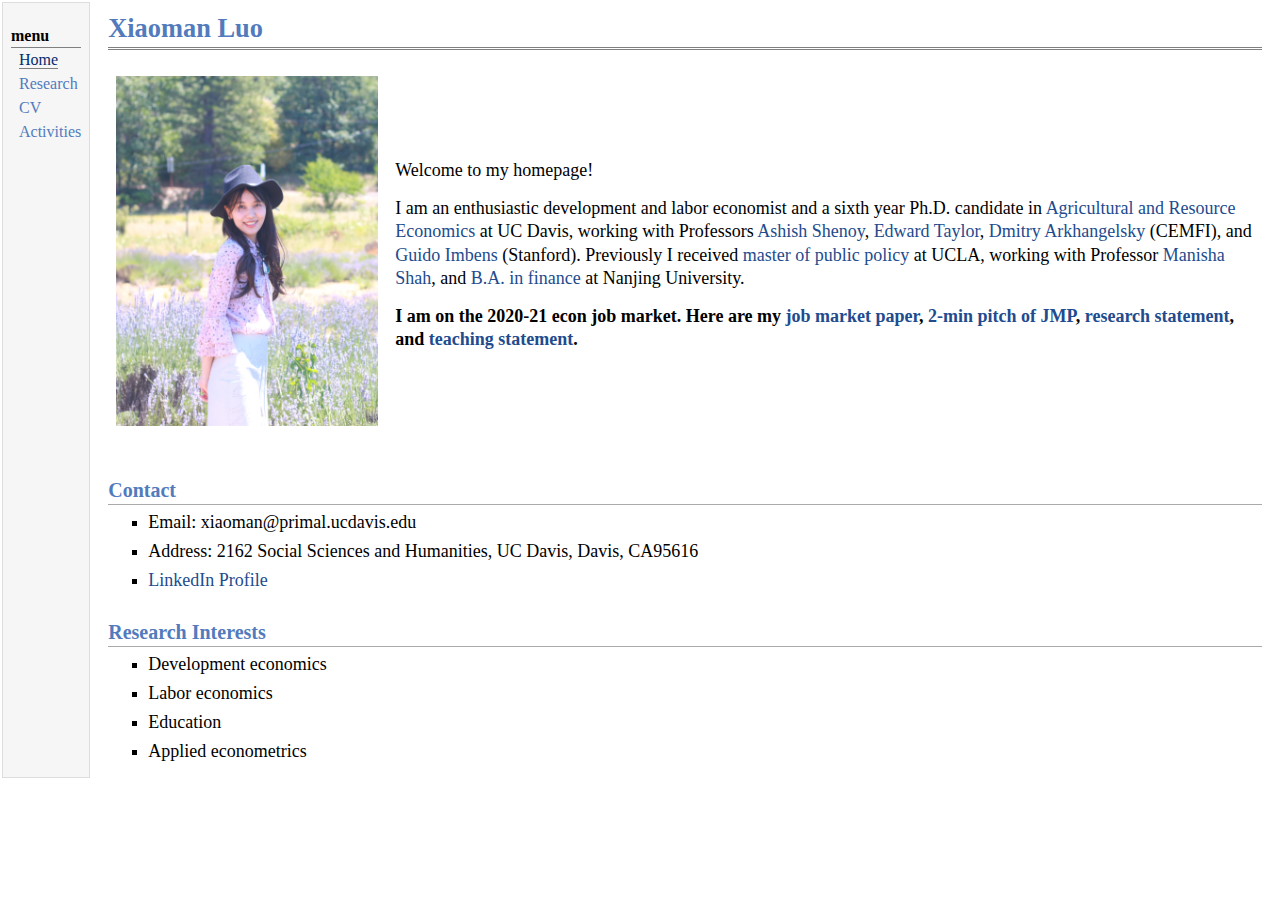
<file: index.html>
<!DOCTYPE html PUBLIC "-//W3C//DTD XHTML 1.1//EN"
  "http://www.w3.org/TR/xhtml11/DTD/xhtml11.dtd">
<html xmlns="http://www.w3.org/1999/xhtml" xml:lang="en">
<head>
<meta name="generator" content="jemdoc, see http://jemdoc.jaboc.net/" />
<meta http-equiv="Content-Type" content="text/html;charset=utf-8" />
<link rel="stylesheet" href="jemdoc.css" type="text/css" />
<title>Xiaoman Luo</title>
</head>
<body>
<table summary="Table for page layout." id="tlayout">
<tr valign="top">
<td id="layout-menu">
<div class="menu-category">menu</div>
<div class="menu-item"><a href="index.html" class="current">Home</a></div>
<div class="menu-item"><a href="research.html">Research</a></div>
<div class="menu-item"><a href="CV_Xiaoman_Luo.pdf">CV</a></div>
<div class="menu-item"><a href="activities.html">Activities</a></div>
</td>
<td id="layout-content">
<div id="toptitle">
<h1>Xiaoman Luo</h1>
</div>
<table class="imgtable"><tr><td>
<img src="photo.jpg" alt="" width="262px" height="350px" />&nbsp;</td>
<td align="left"><p>Welcome to my homepage! </p>
<p>I am an enthusiastic development and labor economist and a sixth year Ph.D. candidate in <a href="https://are.ucdavis.edu/">Agricultural and Resource Economics</a> at UC Davis, working with  Professors <a href="https://are.ucdavis.edu/people/faculty/ashish-shenoy/">Ashish Shenoy</a>,  <a href="https://are.ucdavis.edu/people/faculty/j-edward-taylor/">Edward Taylor</a>, <a href="https://sites.google.com/view/dmitry-arkhangelsky/home">Dmitry Arkhangelsky</a> (CEMFI), and <a href="https://imbens.people.stanford.edu/">Guido Imbens</a> (Stanford). Previously I received  <a href="https://luskin.ucla.edu/">master of public policy</a> at UCLA, working with Professor <a href="https://luskin.ucla.edu/person/manisha-shah/">Manisha Shah</a>, and <a href="https://nubs.nju.edu.cn/">B.A. in finance</a> at Nanjing University.</p>
<p><b>I am on the 2020-21 econ job market. Here are my <a href="Migration.pdf">job market paper</a>, <a href="https://www.youtube.com/watch?v=wjXXypMeLhA&amp;feature=youtu.be&amp;ab_channel=XiaomanLUO">2-min pitch of JMP</a>, <a href="research_statement_Xiaoman_Luo.pdf">research statement</a>, and <a href="teaching_statement_Xiaoman_Luo.pdf">teaching statement</a>.</b> </p>
</td></tr></table>
<h2>Contact</h2>
<ul>
<li><p>Email: xiaoman@primal.ucdavis.edu</p>
</li>
<li><p>Address: 2162 Social Sciences and Humanities, UC Davis, Davis, CA95616</p>
</li>
<li><p><a href="https://www.linkedin.com/in/xiaoman-luo-30a99855">LinkedIn Profile</a></p>
</li>
</ul>
<h2>Research Interests</h2>
<ul>
<li><p>Development economics</p>
</li>
<li><p>Labor economics</p>
</li>
<li><p>Education</p>
</li>
<li><p>Applied econometrics</p>
</li>
</ul>
</td>
</tr>
</table>
</body>
</html>
</file>
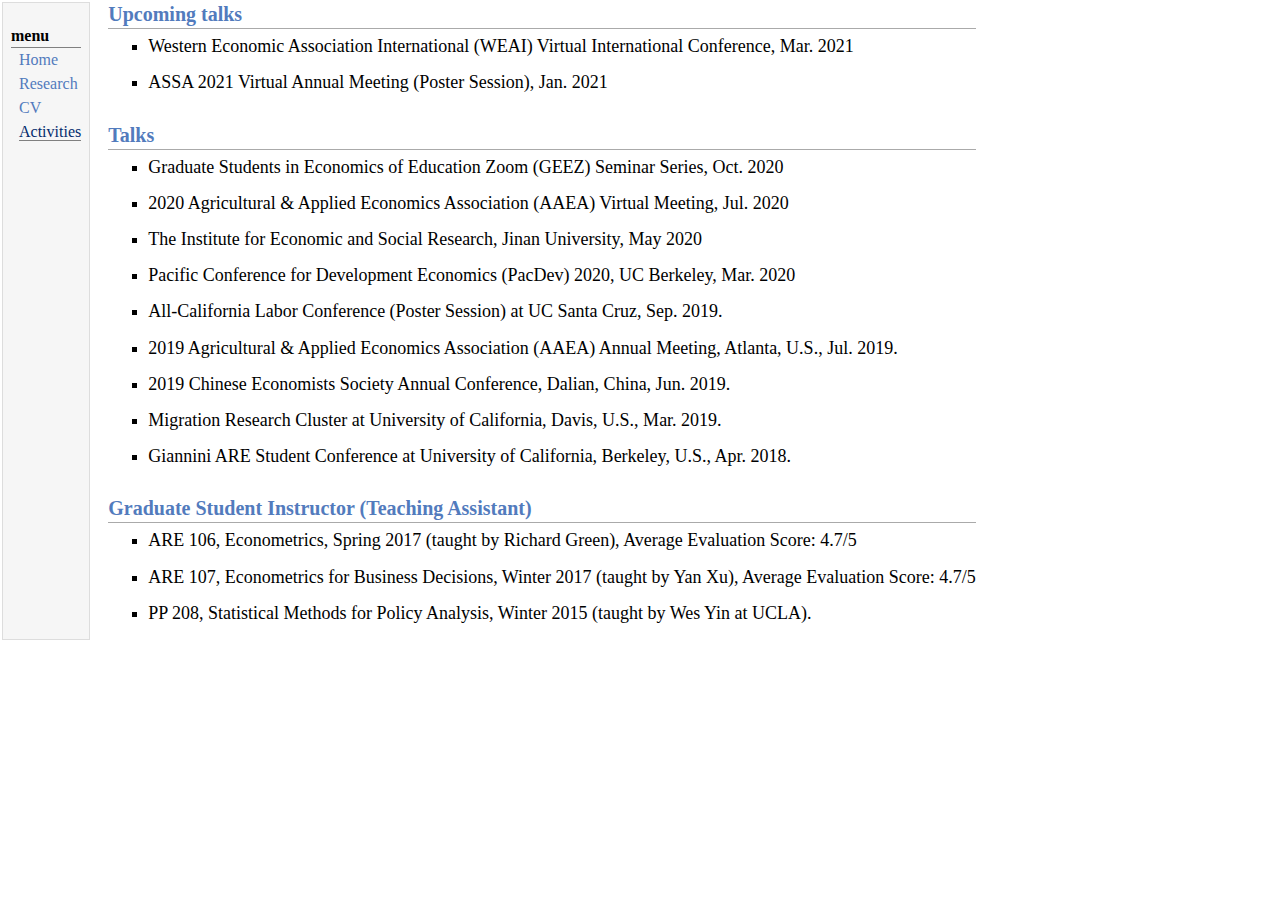
<file: activities.html>
<!DOCTYPE html PUBLIC "-//W3C//DTD XHTML 1.1//EN"
  "http://www.w3.org/TR/xhtml11/DTD/xhtml11.dtd">
<html xmlns="http://www.w3.org/1999/xhtml" xml:lang="en">
<head>
<meta name="generator" content="jemdoc, see http://jemdoc.jaboc.net/" />
<meta http-equiv="Content-Type" content="text/html;charset=utf-8" />
<link rel="stylesheet" href="jemdoc.css" type="text/css" />
<title></title>
</head>
<body>
<table summary="Table for page layout." id="tlayout">
<tr valign="top">
<td id="layout-menu">
<div class="menu-category">menu</div>
<div class="menu-item"><a href="index.html">Home</a></div>
<div class="menu-item"><a href="research.html">Research</a></div>
<div class="menu-item"><a href="CV_Xiaoman_Luo.pdf">CV</a></div>
<div class="menu-item"><a href="activities.html" class="current">Activities</a></div>
</td>
<td id="layout-content">
<h2>Upcoming talks</h2>
<ul>
<li><p>Western Economic Association International (WEAI) Virtual International Conference, Mar. 2021</p>
</li>
</ul>
<ul>
<li><p>ASSA 2021 Virtual Annual Meeting (Poster Session), Jan. 2021</p>
</li>
</ul>
<h2>Talks</h2>
<ul>
<li><p>Graduate Students in Economics of Education Zoom (GEEZ) Seminar Series, Oct. 2020</p>
</li>
</ul>
<ul>
<li><p>2020 Agricultural &amp; Applied Economics Association (AAEA) Virtual Meeting, Jul. 2020</p>
</li>
</ul>
<ul>
<li><p>The Institute for Economic and Social Research, Jinan University, May 2020</p>
</li>
</ul>
<ul>
<li><p>Pacific Conference for Development Economics (PacDev) 2020, UC Berkeley, Mar. 2020</p>
</li>
</ul>
<ul>
<li><p>All-California Labor Conference (Poster Session) at UC Santa Cruz, Sep. 2019.</p>
</li>
</ul>
<ul>
<li><p>2019 Agricultural &amp; Applied Economics Association (AAEA) Annual Meeting, Atlanta, U.S., Jul. 2019.</p>
</li>
</ul>
<ul>
<li><p>2019 Chinese Economists Society Annual Conference, Dalian, China, Jun. 2019.</p>
</li>
</ul>
<ul>
<li><p>Migration Research Cluster at University of California, Davis, U.S., Mar. 2019.</p>
</li>
</ul>
<ul>
<li><p>Giannini ARE Student Conference at University of California, Berkeley, U.S., Apr. 2018.</p>
</li>
</ul>
<h2>Graduate Student Instructor (Teaching Assistant)</h2>
<ul>
<li><p>ARE 106, Econometrics, Spring 2017 (taught by Richard Green), Average Evaluation Score: 4.7/5</p>
</li>
</ul>
<ul>
<li><p>ARE 107, Econometrics for Business Decisions, Winter 2017 (taught by Yan Xu), Average Evaluation Score: 4.7/5</p>
</li>
</ul>
<ul>
<li><p>PP 208, Statistical Methods for Policy Analysis, Winter 2015 (taught by Wes Yin at UCLA).</p>
</li>
</ul>
</td>
</tr>
</table>
</body>
</html>
</file>
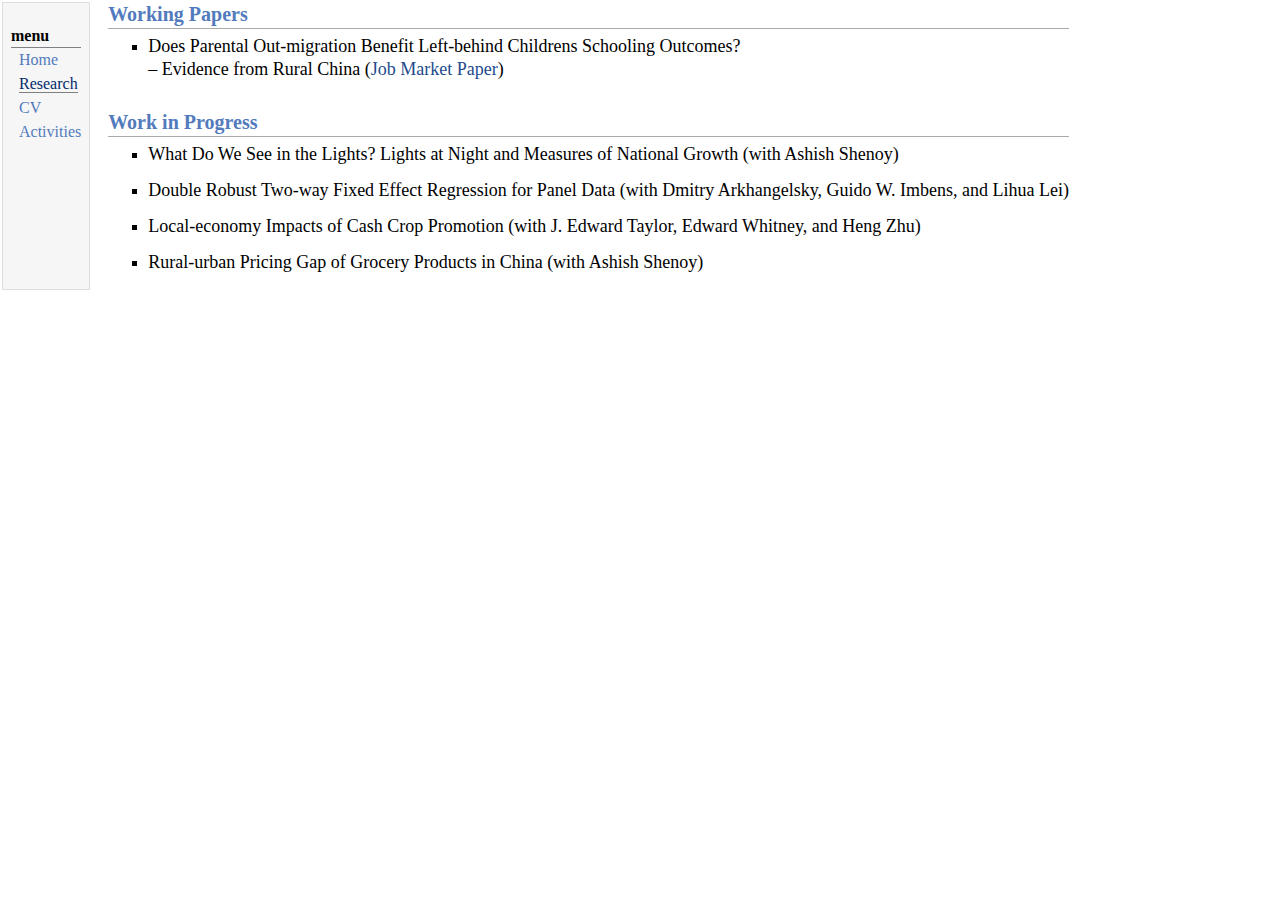
<file: research.html>
<!DOCTYPE html PUBLIC "-//W3C//DTD XHTML 1.1//EN"
  "http://www.w3.org/TR/xhtml11/DTD/xhtml11.dtd">
<html xmlns="http://www.w3.org/1999/xhtml" xml:lang="en">
<head>
<meta name="generator" content="jemdoc, see http://jemdoc.jaboc.net/" />
<meta http-equiv="Content-Type" content="text/html;charset=utf-8" />
<link rel="stylesheet" href="jemdoc.css" type="text/css" />
<title></title>
</head>
<body>
<table summary="Table for page layout." id="tlayout">
<tr valign="top">
<td id="layout-menu">
<div class="menu-category">menu</div>
<div class="menu-item"><a href="index.html">Home</a></div>
<div class="menu-item"><a href="research.html" class="current">Research</a></div>
<div class="menu-item"><a href="CV_Xiaoman_Luo.pdf">CV</a></div>
<div class="menu-item"><a href="activities.html">Activities</a></div>
</td>
<td id="layout-content">
<h2>Working Papers</h2>
<ul>
<li><p>Does Parental Out-migration Benefit Left-behind Childrens Schooling Outcomes?<br />
– Evidence from Rural China (<a href="Migration.pdf">Job Market Paper</a>)</p>
</li>
</ul>
<h2>Work in Progress</h2>
<ul>
<li><p>What Do We See in the Lights? Lights at Night and Measures of National Growth (with Ashish Shenoy)</p>
</li>
</ul>
<ul>
<li><p>Double Robust Two-way Fixed Effect Regression for Panel Data (with Dmitry Arkhangelsky, Guido W. Imbens, and Lihua Lei)</p>
</li>
</ul>
<ul>
<li><p>Local-economy Impacts of Cash Crop Promotion (with J. Edward Taylor, Edward Whitney, and Heng Zhu)</p>
</li>
</ul>
<ul>
<li><p>Rural-urban Pricing Gap of Grocery Products in China (with Ashish Shenoy)</p>
</li>
</ul>
</td>
</tr>
</table>
</body>
</html>
</file>
<file: jemdoc.css>
/* Default css file for jemdoc. */

table#tlayout {
    border: none;
    border-collapse: separate;
    background: white;
}

body {
	background: white;
	font-family: Georgia, serif;
	padding-bottom: 8px;
	margin: 0;
}

#layout-menu {
	background: #f6f6f6;
	border: 1px solid #dddddd;
	padding-top: 0.5em;
	padding-left: 8px;
	padding-right: 8px;
	font-size: 1.0em;
	width: auto;
	white-space: nowrap;
    text-align: left;
    vertical-align: top;
}

#layout-menu td {
	background: #f4f4f4;
    vertical-align: top;
}

#layout-content {
	padding-top: 0.0em;
	padding-left: 1.0em;
	padding-right: 1.0em;
    border: none;
    background: white;
    text-align: left;
    vertical-align: top;
}

#layout-menu a {
	line-height: 1.5em;
	margin-left: 0.5em;
}

tt {
    background: #ffffdd;
}

pre, tt {
	font-size: 90%;
	font-family: monaco, monospace;
}

a, a > tt {
	color: #224b8d;
	text-decoration: none;
}

a:hover {
	border-bottom: 1px gray dotted;
}

#layout-menu a.current:link, #layout-menu a.current:visited {
	color: #022b6d;
	border-bottom: 1px gray solid;
}
#layout-menu a:link, #layout-menu a:visited, #layout-menu a:hover {
	color: #527bbd;
	text-decoration: none;
}
#layout-menu a:hover {
	text-decoration: none;
}

div.menu-category {
	border-bottom: 1px solid gray;
	margin-top: 0.8em;
	padding-top: 0.2em;
	padding-bottom: 0.1em;
	font-weight: bold;
}

div.menu-item {
	padding-left: 16px;
	text-indent: -16px;
}

div#toptitle {
	padding-bottom: 0.2em;
	margin-bottom: 1.5em;
	border-bottom: 3px double gray;
}

/* Reduce space if we begin the page with a title. */
div#toptitle + h2, div#toptitle + h3 {
	margin-top: -0.7em;
}

div#subtitle {
	margin-top: 0.0em;
	margin-bottom: 0.0em;
	padding-top: 0em;
	padding-bottom: 0.1em;
}

em {
	font-style: italic;
}

strong {
	font-weight: bold;
}


h1, h2, h3 {
	color: #527bbd;
	margin-top: 0.7em;
	margin-bottom: 0.3em;
	padding-bottom: 0.2em;
	line-height: 1.0;
	padding-top: 0.5em;
	border-bottom: 1px solid #aaaaaa;
}

h1 {
	font-size: 165%;
}

h2 {
	padding-top: 0.8em;
	font-size: 125%;
}

h2 + h3 {
    padding-top: 0.2em;
}

h3 {
	font-size: 110%;
	border-bottom: none;
}

p {
	margin-top: 0.0em;
	margin-bottom: 0.8em;
	padding: 0;
	line-height: 1.3;
        font-size: 18px
}

pre {
	padding: 0;
	margin: 0;
}

div#footer {
	font-size: small;
	border-top: 1px solid #c0c0c0;
	padding-top: 0.1em;
	margin-top: 4.0em;
	color: #c0c0c0;
}

div#footer a {
	color: #80a0b0;
}

div#footer-text {
	float: left;
	padding-bottom: 8px;
}

ul, ol, dl {
	margin-top: 0.2em;
	padding-top: 0;
	margin-bottom: 0.8em;
}

dt {
	margin-top: 0.5em;
	margin-bottom: 0;
}

dl {
	margin-left: 20px;
}

dd {
	color: #222222;
}

dd > *:first-child {
	margin-top: 0;
}

ul {
	list-style-position: outside;
	list-style-type: square;
}

p + ul, p + ol {
	margin-top: -0.5em;
}

li ul, li ol {
	margin-top: -0.3em;
}

ol {
	list-style-position: outside;
	list-style-type: decimal;
}

li p, dd p {
	margin-bottom: 0.3em;
}


ol ol {
	list-style-type: lower-alpha;
}

ol ol ol {
	list-style-type: lower-roman;
}

p + div.codeblock {
	margin-top: -0.6em;
}

div.codeblock, div.infoblock {
	margin-right: 0%;
	margin-top: 1.2em;
	margin-bottom: 1.3em;
}

div.blocktitle {
	font-weight: bold;
	color: #cd7b62;
	margin-top: 1.2em;
	margin-bottom: 0.1em;
}

div.blockcontent {
	border: 1px solid silver;
	padding: 0.3em 0.5em;
}

div.infoblock > div.blockcontent {
	background: #ffffee;
}

div.blockcontent p + ul, div.blockcontent p + ol {
	margin-top: 0.4em;
}

div.infoblock p {
	margin-bottom: 0em;
}

div.infoblock li p, div.infoblock dd p {
	margin-bottom: 0.5em;
}

div.infoblock p + p {
	margin-top: 0.8em;
}

div.codeblock > div.blockcontent {
	background: #f6f6f6;
}

span.pycommand {
	color: #000070;
}

span.statement {
	color: #008800;
}
span.builtin {
	color: #000088;
}
span.special {
	color: #990000;
}
span.operator {
	color: #880000;
}
span.error {
	color: #aa0000;
}
span.comment, span.comment > *, span.string, span.string > * {
	color: #606060;
}

@media print {
	#layout-menu { display: none; }
}

#fwtitle {
	margin: 2px;
}

#fwtitle #toptitle {
	padding-left: 0.5em;
	margin-bottom: 0.5em;
}

#layout-content h1:first-child, #layout-content h2:first-child, #layout-content h3:first-child {
	margin-top: -0.7em;
}

div#toptitle h1, #layout-content div#toptitle h1 {
	margin-bottom: 0.0em;
	padding-bottom: 0.1em;
	padding-top: 0;
	margin-top: 0.5em;
	border-bottom: none;
}

img.eq {
	padding: 0;
	padding-left: 0.1em;
	padding-right: 0.1em;
	margin: 0;
}

img.eqwl {
	padding-left: 2em;
	padding-top: 0.6em;
	padding-bottom: 0.2em;
	margin: 0;
}

table {
    border: 2px solid black;
    border-collapse: collapse;
}

td {
    padding: 2px;
    padding-left: 0.5em;
    padding-right: 0.5em;
    text-align: center;
    border: 1px solid gray;
}

table + table {
    margin-top: 1em;
}

tr.heading {
    font-weight: bold;
    border-bottom: 2px solid black;
}

img {
    border: none;
}

table.imgtable, table.imgtable td {
    border: none;
    text-align: left;
}
</file>
